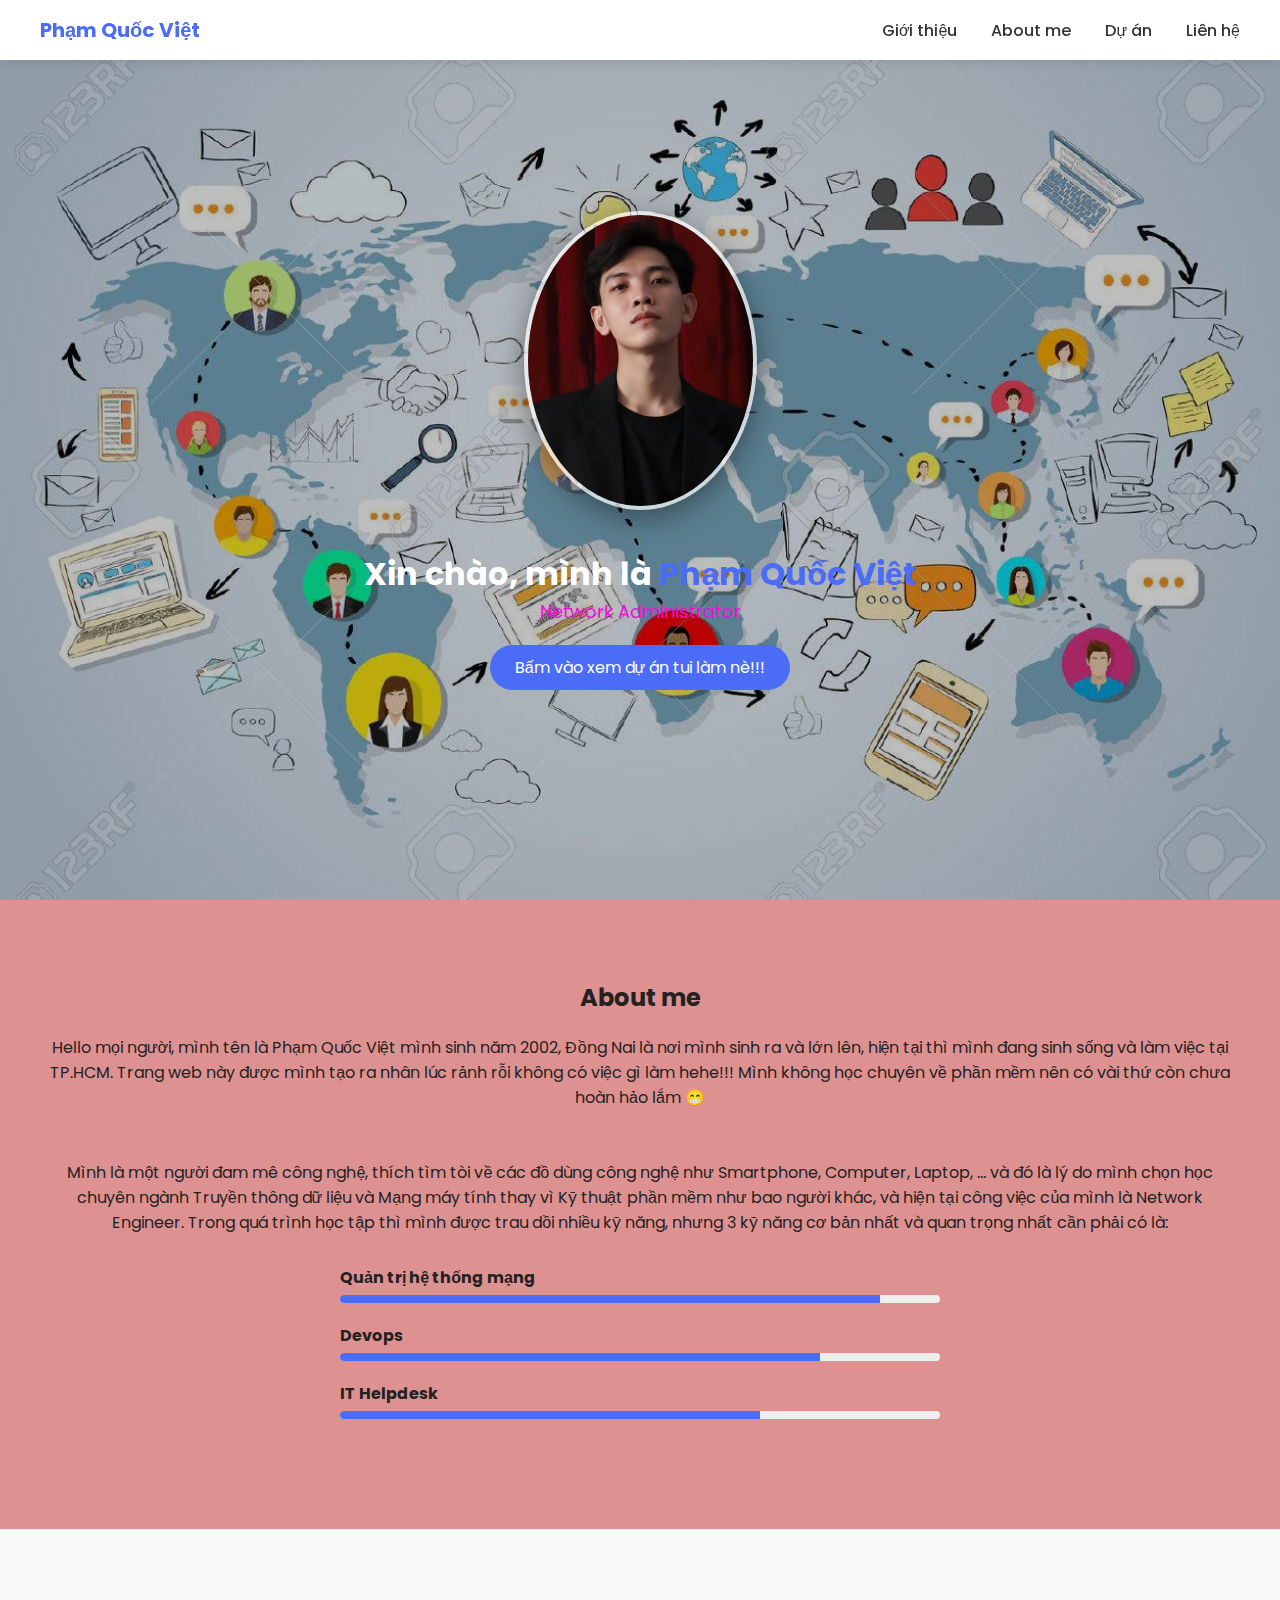
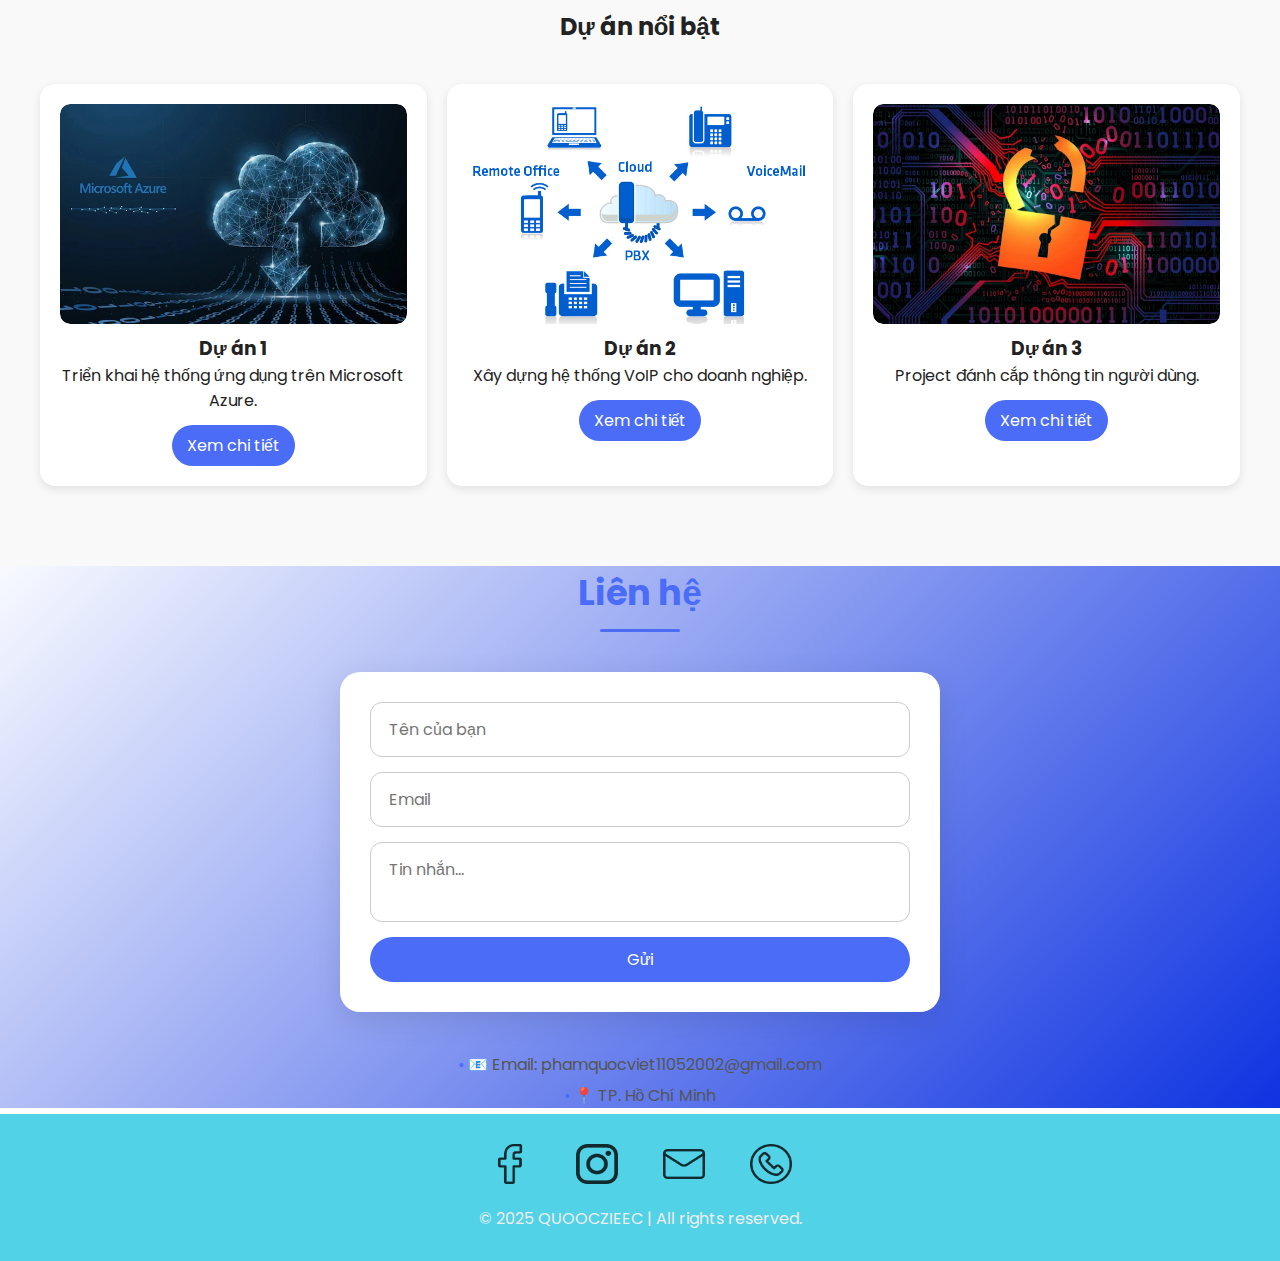
<file: index.html>
<!DOCTYPE html>
<html lang="vi">
<head>
  <meta charset="UTF-8" />
  <meta name="viewport" content="width=device-width, initial-scale=1.0" />
  <title>Portfolio - Phạm Quốc Việt</title>
  <link rel="stylesheet" href="style.css" />
  <script defer src="script.js"></script>
  <link rel="preconnect" href="https://fonts.googleapis.com">
  <link href="https://fonts.googleapis.com/css2?family=Poppins:wght@300;500;700&display=swap" rel="stylesheet">
</head>

<body>
  <!-- ======= HEADER ======= -->
   <header class="navbar">
    <div class="logo" id="logo">Phạm Quốc Việt</div>
    <nav class="nav-links" id="navLinks">
      <a href="#hero" class="nav-item">Giới thiệu</a>
      <a href="#about" class="nav-item">About me</a>
      <a href="#portfolio" class="nav-item">Dự án</a>
      <a href="#contact" class="nav-item">Liên hệ</a>
    </nav>
    <div class="burger" id="burger">
      <div></div>
      <div></div>
      <div></div>
    </div>
  </header>

  <!-- ======= HERO ======= -->
  <section id="hero" class="hero">
    <img src="images/images_1.png" alt="Avatar" class="avatar" />
    <h1>Xin chào, mình là <span>Phạm Quốc Việt</span></h1>
    <p class="subheadline">Network Administrator</p>
    <a href="#portfolio" class="btn">Bấm vào xem dự án tui làm nè!!!</a>
  </section>

  <!-- ======= ABOUT ======= -->
  <section id="about" class="about">
    <h2>About me</h2>
    <p>Hello mọi người, mình tên là Phạm Quốc Việt mình sinh năm 2002, Đồng Nai là nơi mình sinh ra và lớn lên, hiện tại thì 
      mình đang sinh sống và làm việc tại TP.HCM. Trang web này được mình tạo ra nhân lúc rảnh rỗi không có việc gì làm hehe!!! 
    Mình không học chuyên về phần mềm nên có vài thứ còn chưa hoàn hảo lắm 😁 </p><br></br>
    <p>Mình là một người đam mê công nghệ, thích tìm tòi về các đồ dùng công nghệ như Smartphone, Computer, Laptop, ... 
      và đó là lý do mình chọn học chuyên ngành Truyền thông dữ liệu và Mạng máy tính thay vì Kỹ thuật phần mềm như bao người khác, 
      và hiện tại công việc của mình là Network Engineer. Trong quá trình học tập thì mình được trau dồi nhiều kỹ năng, 
      nhưng 3 kỹ năng cơ bản nhất và quan trọng nhất cần phải có là:</p>
    <div class="skills">
      <div><strong>Quản trị hệ thống mạng</strong> <div class="bar"><div style="width:90%"></div></div></div>
      <div><strong>Devops</strong> <div class="bar"><div style="width:80%"></div></div></div>
      <div><strong>IT Helpdesk</strong> <div class="bar"><div style="width:70%"></div></div></div>
    </div>
  </section>

  <!-- ======= PORTFOLIO ======= -->
  <section id="portfolio" class="portfolio">
    <h2>Dự án nổi bật</h2>
    <div class="grid">
      <div class="project-card">
        <div class="project-img">
          <img src="images/Microsoftazure.png" alt="Project 1" />
        </div>
        <h3>Dự án 1</h3>
        <p>Triển khai hệ thống ứng dụng trên Microsoft Azure.</p>
        <a href="project1.html" class="btn-detail">Xem chi tiết</a>
      </div>
      <div class="project-card">
        <div class="project-img">
          <img src="images/VoIP.png" alt="Project 2" />
        </div>
        <h3>Dự án 2</h3>
        <p>Xây dựng hệ thống VoIP cho doanh nghiệp.</p>
        <a href="project2.html" class="btn-detail">Xem chi tiết</a>
      </div>
      <div class="project-card">
        <div class="project-img">
          <img src="images/Hacker.png" alt="Project 3" />
        </div>
        <h3>Dự án 3</h3>
        <p>Project đánh cắp thông tin người dùng.</p>
        <a href="project3.html" class="btn-detail">Xem chi tiết</a>
      </div>
    </div>
  </section>

  <!-- ======= CONTACT ======= -->
  <section id="contact" class="contact">
    <h2>Liên hệ</h2>
    <form action="https://docs.google.com/forms/d/19EYYG_OhtjTCoIPUYERQ-aIr69Jp-ojau1Ioh0I9sww/formResponse" method="POST" target="_self">
      <input type="text" name="entry.732564852" placeholder="Tên của bạn" required>
      <input type="email" name="entry.1432969976" placeholder="Email" required>
      <textarea name="entry.152489814" placeholder="Tin nhắn..." required></textarea>
      <button type="submit">Gửi</button>
    </form>

    <div class="info">
      <p>📧 Email: phamquocviet11052002@gmail.com</p>
      <p>📍 TP. Hồ Chí Minh</p>
    </div>
  </section>

  <!-- ======= FOOTER ======= -->
  <footer>
    <div class="socials">
      <a href="https://www.facebook.com/quooc.zieec" target="_blank" class="social-icon">
        <img src="images/facebook.png" alt="Facebook">
      </a>
      <a href="https://www.instagram.com/quooc_zieec/" target="_blank" class="social-icon">
        <img src="images/instagram.png" alt="Instagram">
      </a>
      <a href="#" id="showEmail" class="social-icon">
        <img src="images/email.png" alt="Email">
      </a>
      <a href="#" id="showPhone" class="social-icon">
        <img src="images/phone.png" alt="Phone">
      </a>
  </div>
    <p>© 2025 QUOOCZIEEC | All rights reserved.</p>
  </footer>
    <!-- Popup hiển thị thông tin -->
  <div id="infoPopup" class="popup">
    <div class="popup-content">
      <p id="infoText"></p>
      <button id="closeInfo">Đóng</button>
    </div>
  </div>
  <!--Gửi thông tin về google form-->
  <script>
    const form = document.querySelector("form");
    form.addEventListener("submit", (e) => {
      e.preventDefault();
      fetch(form.action, {
        method: "POST",
        body: new FormData(form),
        mode: "no-cors"
      }).then(() => {
        alert("✅ Gửi thành công! Cảm ơn bạn đã liên hệ.");
        form.reset();
      }).catch((error) => {
        alert("❌ Lỗi gửi form, vui lòng thử lại!");
        console.error(error);
      });
    });
  </script>
  <script>
    const infoPopup = document.getElementById("infoPopup");
    const infoText = document.getElementById("infoText");
    const closeInfo = document.getElementById("closeInfo");

    document.getElementById("showEmail").addEventListener("click", (e) => {
      e.preventDefault();
      infoText.innerHTML = "📧 Email của tôi: <b>phamquocviet11052002@gmail.com</b>";
      infoPopup.style.display = "flex";
    });

    document.getElementById("showPhone").addEventListener("click", (e) => {
      e.preventDefault();
      infoText.innerHTML = "📞 Số điện thoại: <b>0342 868 988</b>";
      infoPopup.style.display = "flex";
    });

    closeInfo.addEventListener("click", () => {
      infoPopup.style.display = "none";
    });

    window.addEventListener("click", (e) => {
      if (e.target === infoPopup) infoPopup.style.display = "none";
    });
</script>
</body>
</html>
</file>
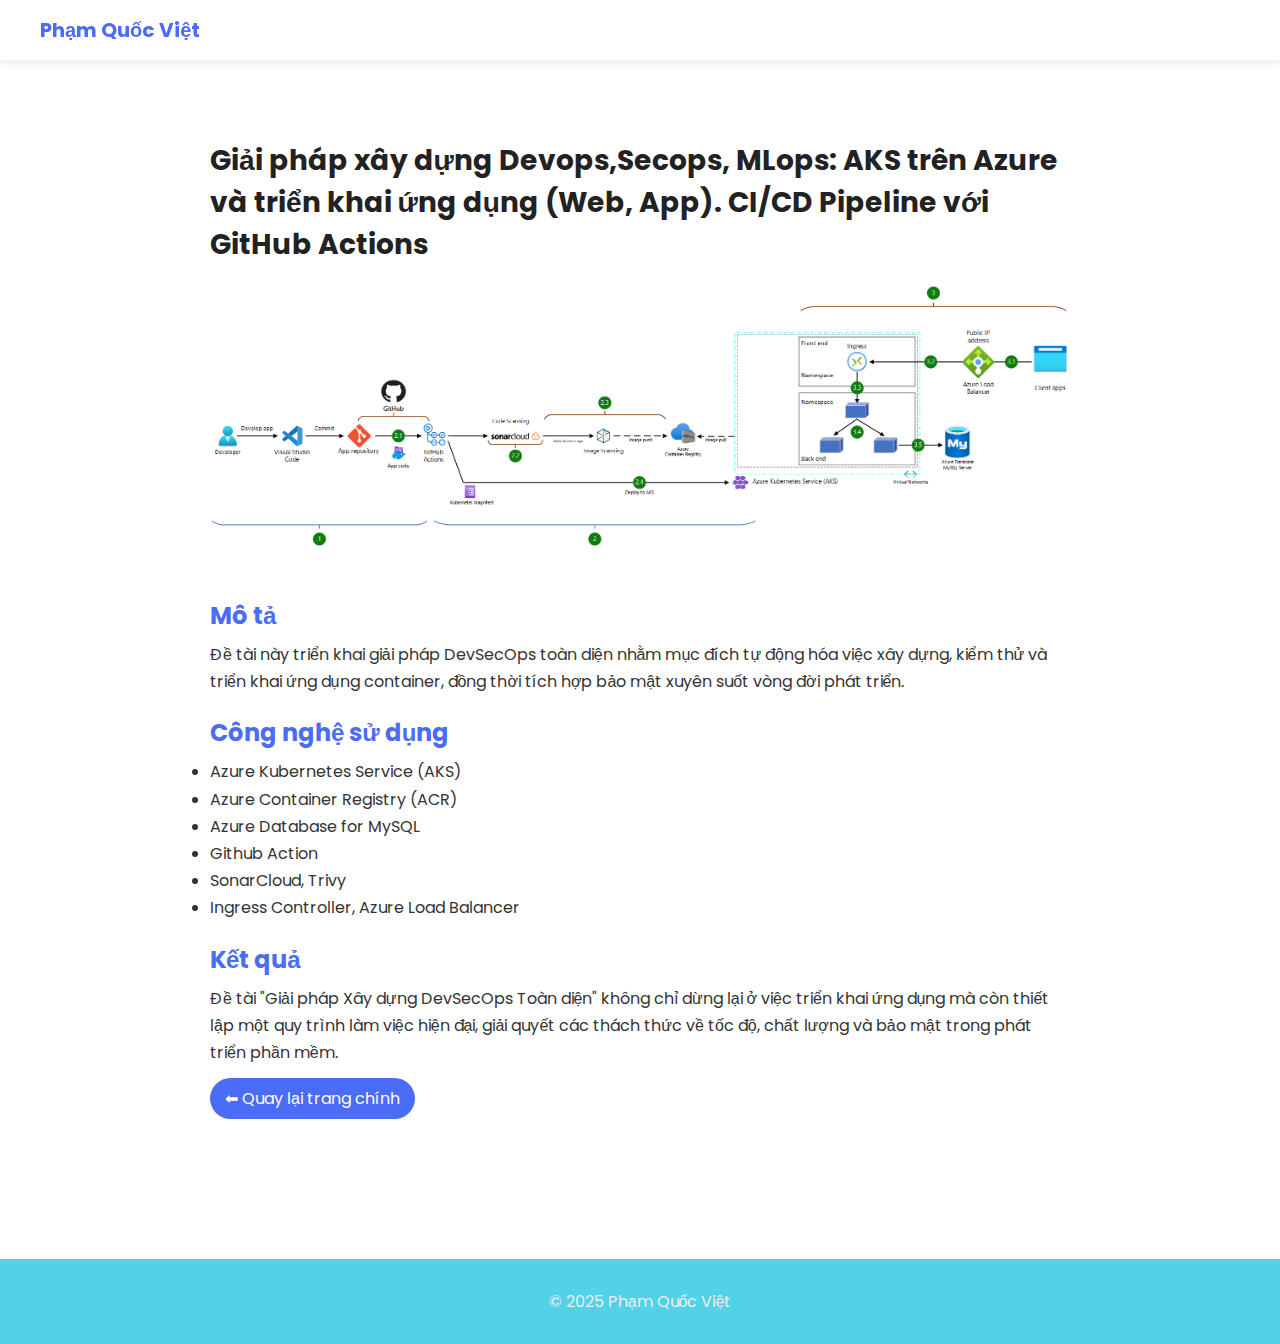
<file: project1.html>
<!DOCTYPE html>
<html lang="vi">
<head>
  <meta charset="UTF-8">
  <meta name="viewport" content="width=device-width, initial-scale=1.0">
  <title>Dự án 1 - Phạm Quốc Việt</title>
  <link rel="stylesheet" href="style.css">
  <link href="https://fonts.googleapis.com/css2?family=Poppins:wght@300;500;700&display=swap" rel="stylesheet">
</head>

<body>
  <header class="navbar">
    <div class="logo" onclick="window.location.href='index.html'">Phạm Quốc Việt</div>
  </header>

  <section class="project-detail">
    <h1>Giải pháp xây dựng Devops,Secops, MLops: AKS trên Azure và triển khai ứng dụng (Web, App). 
      CI/CD Pipeline với GitHub Actions</h1>
    <img src="images/project_1.png" alt="Project 1" class="detail-img">

    <div class="detail-content">
      <h2>Mô tả</h2>
      <p>Đề tài này triển khai giải pháp DevSecOps toàn diện nhằm mục đích tự động hóa việc xây dựng, kiểm thử và triển khai ứng dụng container, đồng thời tích hợp bảo mật xuyên suốt vòng đời phát triển.</p>

      <h2>Công nghệ sử dụng</h2>
      <ul>
        <li>Azure Kubernetes Service (AKS)</li>
        <li>Azure Container Registry (ACR)</li>
        <li>Azure Database for MySQL</li>
        <li>Github Action</li>
        <li>SonarCloud, Trivy</li>
        <li>Ingress Controller, Azure Load Balancer</li>
      </ul>

      <h2>Kết quả</h2>
      <p>Đề tài "Giải pháp Xây dựng DevSecOps Toàn diện" không chỉ dừng lại ở việc triển khai ứng dụng mà còn thiết lập một quy trình làm việc hiện đại, giải quyết các thách thức về tốc độ, chất lượng và bảo mật trong phát triển phần mềm.</p>

      <a href="index.html#portfolio" class="btn-detail">⬅ Quay lại trang chính</a>
    </div>
  </section>

  <footer>
    <p>© 2025 Phạm Quốc Việt</p>
  </footer>
</body>
</html>
</file>
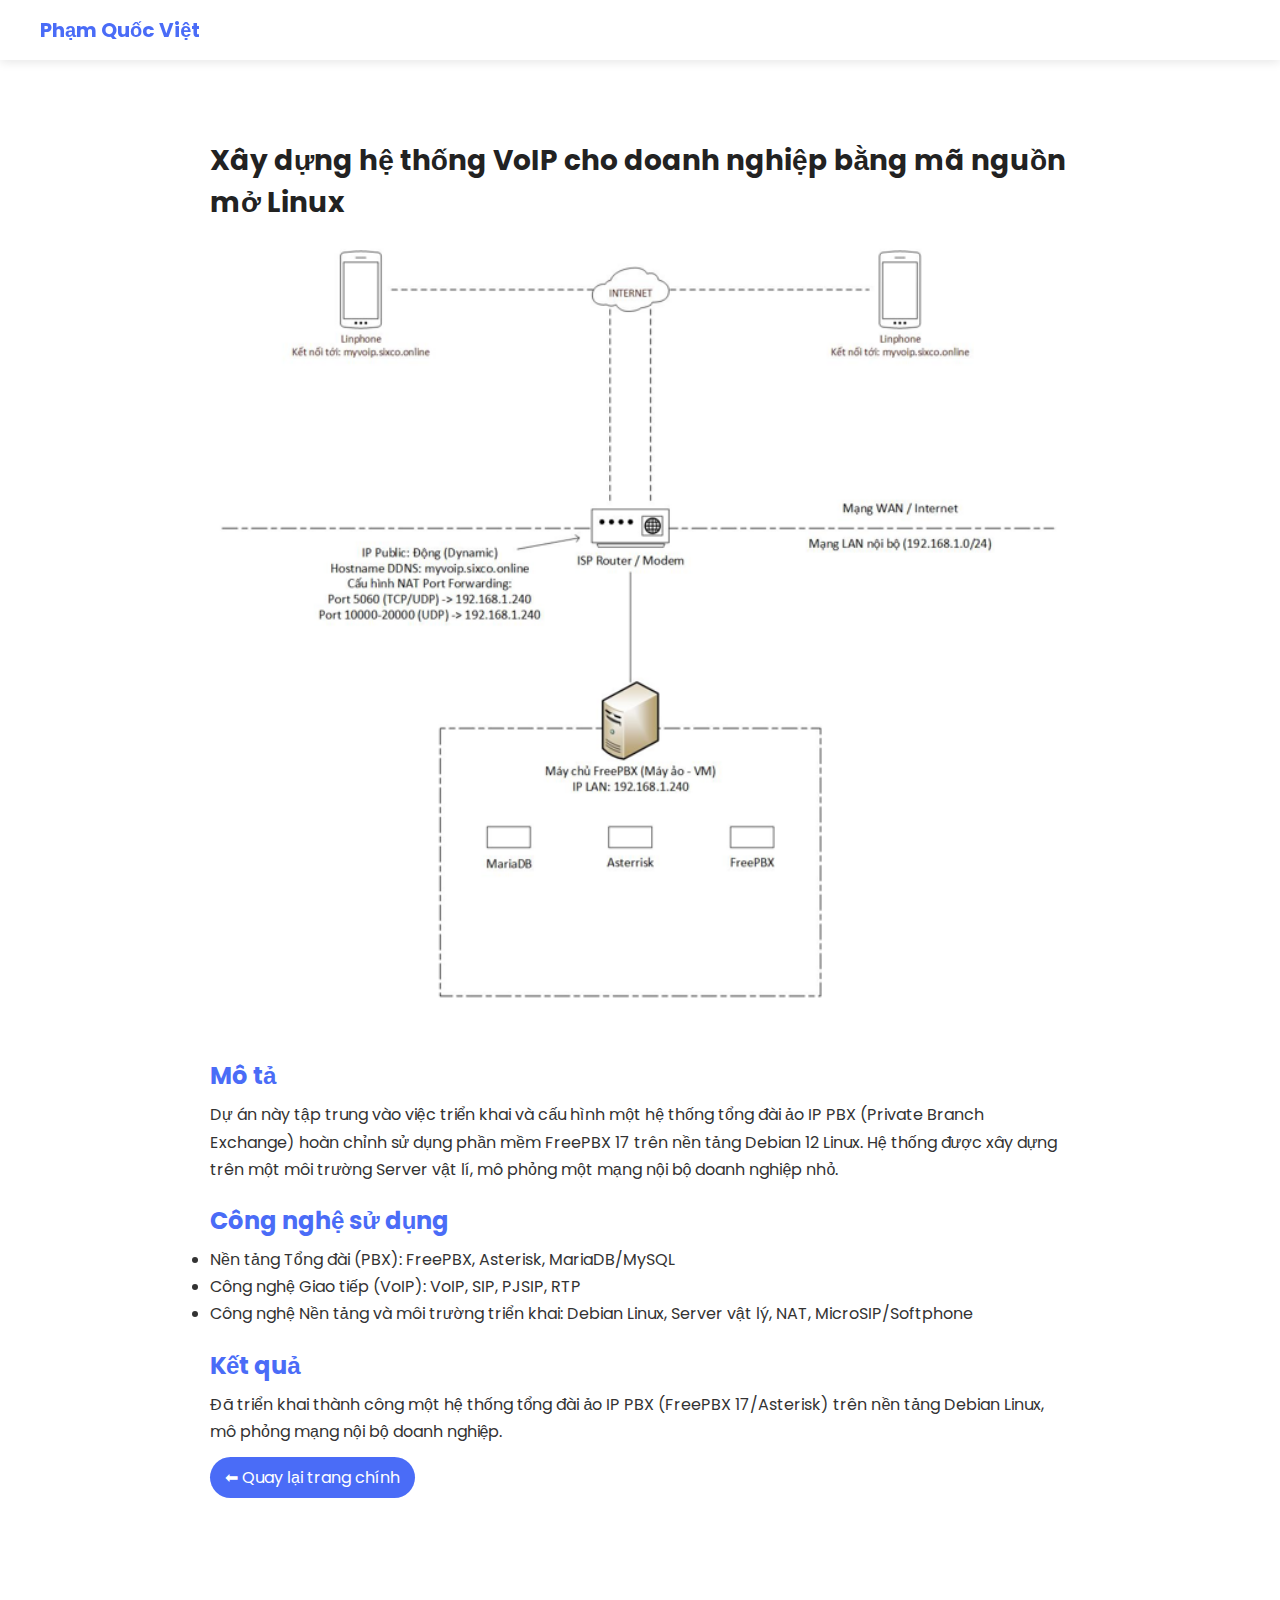
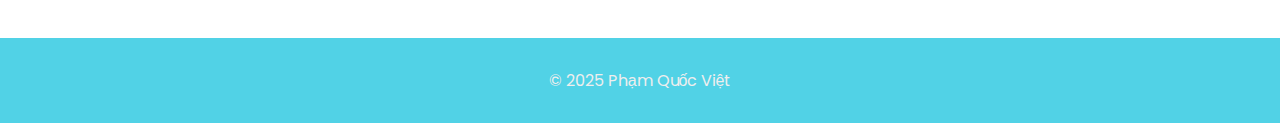
<file: project2.html>
<!DOCTYPE html>
<html lang="vi">
<head>
  <meta charset="UTF-8">
  <meta name="viewport" content="width=device-width, initial-scale=1.0">
  <title>Dự án 1 - Phạm Quốc Việt</title>
  <link rel="stylesheet" href="style.css">
  <link href="https://fonts.googleapis.com/css2?family=Poppins:wght@300;500;700&display=swap" rel="stylesheet">
</head>

<body>
  <header class="navbar">
    <div class="logo" onclick="window.location.href='index.html'">Phạm Quốc Việt</div>
  </header>

  <section class="project-detail">
    <h1>Xây dựng hệ thống VoIP cho doanh nghiệp bằng mã nguồn mở Linux</h1>
    <img src="images/project_2.png" alt="Project 1" class="detail-img">

    <div class="detail-content">
      <h2>Mô tả</h2>
      <p>Dự án này tập trung vào việc triển khai và cấu hình một hệ thống tổng đài ảo IP PBX (Private Branch Exchange) hoàn chỉnh sử dụng phần mềm FreePBX 17 trên nền tảng Debian 12 Linux. 
        Hệ thống được xây dựng trên một môi trường Server vật lí, mô phỏng một mạng nội bộ doanh nghiệp nhỏ.</p>

      <h2>Công nghệ sử dụng</h2>
      <ul>
        <li>Nền tảng Tổng đài (PBX): FreePBX, Asterisk, MariaDB/MySQL</li>
        <li>Công nghệ Giao tiếp (VoIP): VoIP, SIP, PJSIP, RTP</li>
        <li>Công nghệ Nền tảng và môi trường triển khai: Debian Linux, Server vật lý, NAT, MicroSIP/Softphone</li>
      </ul>

      <h2>Kết quả</h2>
      <p>Đã triển khai thành công một hệ thống tổng đài ảo IP PBX (FreePBX 17/Asterisk) trên nền tảng Debian Linux, mô phỏng mạng nội bộ doanh nghiệp.</p>

      <a href="index.html#portfolio" class="btn-detail">⬅ Quay lại trang chính</a>
    </div>
  </section>

  <footer>
    <p>© 2025 Phạm Quốc Việt</p>
  </footer>
</body>
</html>
</file>
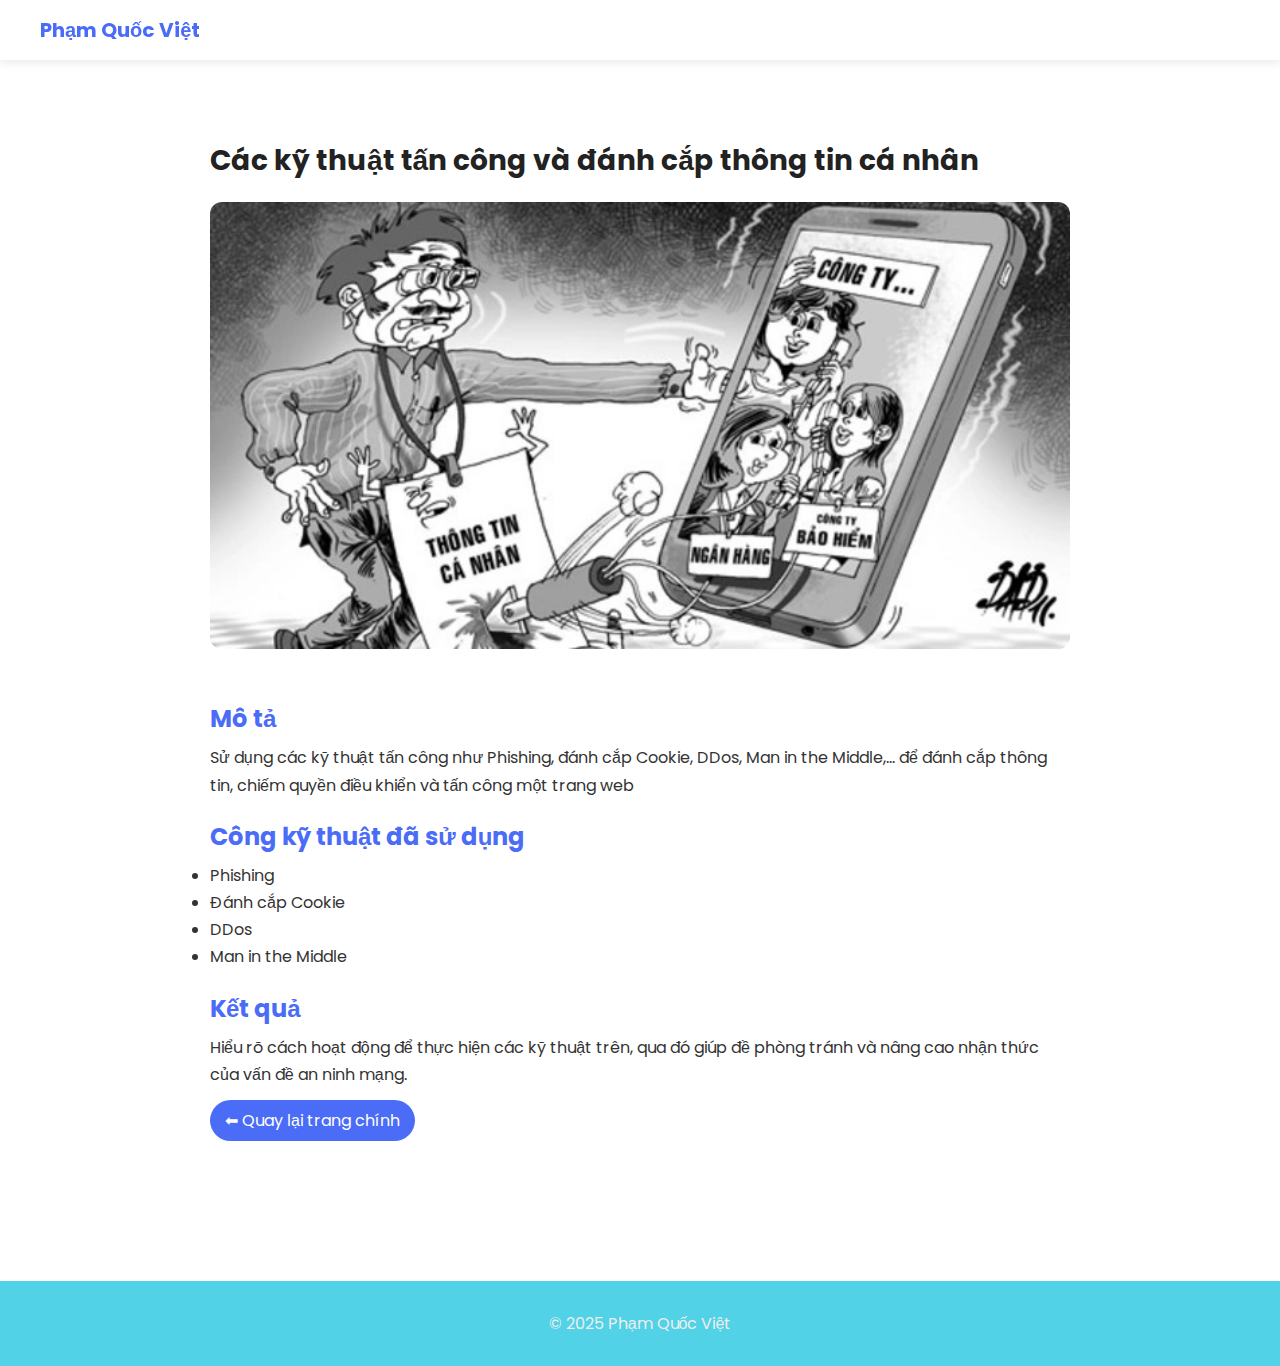
<file: project3.html>
<!DOCTYPE html>
<html lang="vi">
<head>
  <meta charset="UTF-8">
  <meta name="viewport" content="width=device-width, initial-scale=1.0">
  <title>Dự án 1 - Phạm Quốc Việt</title>
  <link rel="stylesheet" href="style.css">
  <link href="https://fonts.googleapis.com/css2?family=Poppins:wght@300;500;700&display=swap" rel="stylesheet">
</head>

<body>
  <header class="navbar">
    <div class="logo" onclick="window.location.href='index.html'">Phạm Quốc Việt</div>
  </header>

  <section class="project-detail">
    <h1>Các kỹ thuật tấn công và đánh cắp thông tin cá nhân</h1>
    <img src="images/project_3.png" alt="Project 1" class="detail-img">

    <div class="detail-content">
      <h2>Mô tả</h2>
      <p>Sử dụng các kỹ thuật tấn công như Phishing, đánh cắp Cookie, DDos, Man in the Middle,... để đánh cắp thông tin, chiếm quyền điều khiển và tấn công một trang web</p>
      <h2>Công kỹ thuật đã sử dụng</h2>
      <ul>
        <li>Phishing</li>
        <li>Đánh cắp Cookie</li>
        <li>DDos</li>
        <li>Man in the Middle</li>
      </ul>

      <h2>Kết quả</h2>
      <p>Hiểu rõ cách hoạt động để thực hiện các kỹ thuật trên, qua đó giúp đề phòng tránh và nâng cao nhận thức của vấn đề an ninh mạng.</p>

      <a href="index.html#portfolio" class="btn-detail">⬅ Quay lại trang chính</a>
    </div>
  </section>

  <footer>
    <p>© 2025 Phạm Quốc Việt</p>
  </footer>
</body>
</html>
</file>
<file: style.css>
html {
  scroll-behavior: smooth; /* Cuộn mượt khi nhấn menu */
}
* {
  margin: 0;
  padding: 0;
  box-sizing: border-box;
  font-family: "Poppins", sans-serif;
}

body {
  scroll-behavior: smooth;
  color: #222;
}

/* HEADER */
.navbar {
  position: fixed;
  top: 0;
  left: 0;
  width: 100%;
  background: #fff;
  padding: 15px 40px;
  display: flex;
  justify-content: space-between;
  align-items: center;
  box-shadow: 0 2px 10px rgba(0,0,0,0.1);
  z-index: 1000;
}

.logo {
  cursor: pointer;
  font-size: 20px;
  font-weight: 700;
  color: #4a6cf7;
  transition: transform 0.2s ease, color 0.3s ease;
}

.logo:hover {
  color: #324dc7;
  transform: scale(1.05);
}

.nav-links a {
  margin-left: 30px;
  text-decoration: none;
  color: #333;
  font-weight: 500;
}

/* --- Hiệu ứng cho các menu item --- */
.nav-item {
  position: relative;
  text-decoration: none;
  color: #333;
  font-weight: 500;
  margin-left: 30px;
  transition: color 0.3s ease;
}

/* Hiệu ứng khi hover */
.nav-item::after {
  content: "";
  position: absolute;
  bottom: -4px;
  left: 0;
  width: 0%;
  height: 2px;
  background: #4a6cf7;
  transition: width 0.3s ease;
}

.nav-item:hover {
  color: #4a6cf7;
}

.nav-item:hover::after {
  width: 100%;
}

/* Khi click vào (active) */
.nav-item.active {
  color: #4a6cf7;
}

.nav-item.active::after {
  width: 100%;
}

.burger {
  display: none;
  flex-direction: column;
  gap: 5px;
  cursor: pointer;
}

.burger div {
  width: 25px;
  height: 3px;
  background: #333;
}

/* HERO */
.hero {
  height: 100vh;
  display: flex;
  flex-direction: column;
  justify-content: center;
  align-items: center;
  text-align: center;
  background: url("images/images_2.png");
  background-size: cover;      /* ảnh phủ kín toàn bộ section */
  background-position: center; /* canh giữa ảnh */
  background-repeat: no-repeat;

  /* 👇 Tạo lớp phủ tối nhẹ để chữ dễ đọc */
  position: relative;
  color: #fff;
}

.hero::before {
  content: "";
  position: absolute;
  inset: 0; /* phủ kín */
  background: rgba(0, 0, 0, 0.25); /* làm tối nhẹ ảnh */
  z-index: 1;
}

/* Đảm bảo nội dung nằm trên lớp phủ */
.hero > * {
  position: relative;
  z-index: 2;
}

.hero .avatar {
  width: 233px;
  border-radius: 50%;
  margin-bottom: 40px;
}

.hero h1 span {
  color: #4a6cf7;
}

.subheadline {
  font-size: 18px;
  color: #f20cdf;
  margin-bottom: 20px;
}

.btn {
  background: #4a6cf7;
  color: white;
  padding: 10px 25px;
  border-radius: 25px;
  text-decoration: none;
  transition: 0.3s;
}

.btn:hover {
  background: #324dc7;
}

/* ABOUT */
.about {
  padding: 80px 40px;
  background: #de9191;
  text-align: center;
}

.about h2 {
  margin-bottom: 20px;
}

.skills {
  max-width: 600px;
  margin: 30px auto;
  text-align: left;
}

.bar {
  background: #eee;
  height: 8px;
  border-radius: 10px;
  overflow: hidden;
  margin: 5px 0 20px;
}

.bar div {
  background: #4a6cf7;
  height: 100%;
}

/* PORTFOLIO */
.portfolio {
  padding: 80px 40px;
  background: #f9f9f9;
  text-align: center;
}

.grid {
  display: grid;
  grid-template-columns: repeat(auto-fit, minmax(280px, 1fr));
  gap: 20px;
  margin-top: 40px;
}

.project-card {
  background: white;
  padding: 20px;
  border-radius: 15px;
  box-shadow: 0 3px 10px rgba(0,0,0,0.1);
  overflow: hidden;
  transition: transform 0.3s ease, box-shadow 0.3s ease;
}

.project-card:hover {
  transform: translateY(-8px);
  box-shadow: 0 6px 20px rgba(0,0,0,0.15);
}

/* --- Đảm bảo ảnh cùng kích thước --- */
.project-img {
  width: 100%;
  height: 220px; /* bạn có thể chỉnh theo ý (200–300px) */
  overflow: hidden;
  border-radius: 10px;
  position: relative;
}

/* Ảnh tự căn giữa và giữ tỉ lệ */
.project-img img {
  width: 100%;
  height: 100%;
  object-fit: cover; /* giúp ảnh không méo */
  transition: transform 0.5s ease, filter 0.5s ease;
}

/* Hiệu ứng khi hover vào ảnh */
.project-card:hover .project-img img {
  transform: scale(1.1);
  filter: brightness(80%);
}

/* --- Hiệu ứng overlay (hiện chữ nổi trên ảnh nếu muốn) --- */
.project-img::after {
  position: absolute;
  top: 50%;
  left: 50%;
  transform: translate(-50%, -50%) scale(0.8);
  color: white;
  font-weight: 500;
  background: rgba(0, 0, 0, 0.6);
  padding: 8px 16px;
  border-radius: 6px;
  opacity: 0;
  transition: all 0.4s ease;
}

.project-card:hover .project-img::after {
  opacity: 1;
  transform: translate(-50%, -50%) scale(1);
}

.project-card img {
  width: 100%;
  border-radius: 10px;
}


.project-card h3 {
  margin-top: 10px;
}

.project-card button {
  margin-top: 10px;
  background: #4a6cf7;
  color: #fff;
  border: none;
  padding: 8px 15px;
  border-radius: 5px;
  cursor: pointer;
}

/* CONTACT */
.contact {
  background: linear-gradient(135deg, #f8faff, #0e33e1);
  padding: 0px 20px;
  text-align: center;
} 

.contact h2 {
  font-size: 2.2rem;
  color: #4a6cf7;
  margin-bottom: 40px;
  position: relative;
}

.contact h2::after {
  content: "";
  display: block;
  width: 80px;
  height: 3px;
  background: #4a6cf7;
  margin: 10px auto 0;
  border-radius: 3px;
}

/* 🔹 Form */
.contact form {
  max-width: 600px;
  margin: 0 auto 40px;
  background: #fff;
  padding: 30px;
  border-radius: 20px;
  box-shadow: 0 8px 30px rgba(0, 0, 0, 0.1);
  display: flex;
  flex-direction: column;
  gap: 15px;
  transition: transform 0.3s ease, box-shadow 0.3s ease;
}

.contact form:hover {
  transform: translateY(-3px);
  box-shadow: 0 10px 40px rgba(0, 0, 0, 0.15);
}

/* 🔹 Input & Textarea */
.contact input,
.contact textarea {
  width: 100%;
  padding: 14px 18px;
  border-radius: 12px;
  border: 1px solid #ccc;
  font-size: 1rem;
  font-family: 'Poppins', sans-serif;
  outline: none;
  transition: border-color 0.3s ease, box-shadow 0.3s ease;
  resize: none;
}

.contact input:focus,
.contact textarea:focus {
  border-color: #4a6cf7;
  box-shadow: 0 0 0 4px rgba(74, 108, 247, 0.2);
}

/* 🔹 Nút gửi */
.contact button {
  background: #4a6cf7;
  color: #fff;
  border: none;
  padding: 14px;
  font-size: 1rem;
  border-radius: 25px;
  cursor: pointer;
  transition: background 0.3s ease, transform 0.3s ease;
}

.contact button:hover {
  background: #324dc7;
  transform: scale(1.05);
}

/* 🔹 Thông tin liên hệ */
.contact .info {
  margin-top: 25px;
  color: #555;
  font-size: 1rem;
}

.contact .info p {
  margin: 6px 0;
}

.contact .info p::before {
  content: "• ";
  color: #4a6cf7;
}

form {
  display: flex;
  flex-direction: column;
  gap: 10px;
  max-width: 500px;
  margin: 0 auto;
}

input, textarea {
  padding: 10px;
  border-radius: 8px;
  border: 1px solid #ccc;
  outline: none;
}

button[type="submit"] {
  background: #4a6cf7;
  color: #fff;
  border: none;
  padding: 10px;
  border-radius: 25px;
  cursor: pointer;
}

.info {
  margin-top: 20px;
  color: #555;
}

/* FOOTER */
footer {
  text-align: center;
  padding: 30px;
  background: #f0f0f0;
}

.socials a img {
  width: 42px;
  margin: 0 10px;
  opacity: 0.8;
  transition: 0.3s;
}

.socials a img:hover {
  opacity: 1;
}

/* RESPONSIVE */
@media (max-width: 768px) {
  .nav-links {
    display: none;
    flex-direction: column;
    background: #fff;
    position: absolute;
    top: 70px;
    right: 40px;
    box-shadow: 0 2px 10px rgba(0,0,0,0.1);
    padding: 10px 20px;
  }
  .nav-links.active {
    display: flex;
  }
  .burger {
    display: flex;
  }
}

/* ========== SCROLL ANIMATIONS ========== */
.fade-in {
  opacity: 0;
  transform: translateY(40px);
  transition: opacity 0.8s ease, transform 0.8s ease;
}

.fade-in.show {
  opacity: 1;
  transform: translateY(0);
}

.btn-detail {
  display: inline-block;
  margin-top: 12px;
  background: #4a6cf7;
  color: #fff;
  padding: 8px 15px;
  border-radius: 25px;
  text-decoration: none;
  transition: background 0.3s ease, transform 0.3s ease;
}

.btn-detail:hover {
  background: #324dc7;
  transform: translateY(-2px);
}

.avatar {
  width: 220px; /* to hơn */
  height: 299px;
  border-radius: 50%; /* vẫn giữ tròn */
  object-fit: cover; /* cắt ảnh gọn gàng */
  border: 4px solid rgba(255, 255, 255, 0.7); /* viền mờ nhẹ, không trắng tinh */
  box-shadow: 0 8px 30px rgba(0, 0, 0, 0.4); /* đổ bóng mềm tự nhiên */
  margin-bottom: 25px;
  transition: transform 0.4s ease, box-shadow 0.4s ease;
}

/*project1.html*/
.project-detail {
  max-width: 900px;
  margin: 120px auto;
  padding: 20px;
  text-align: left;
}

.project-detail h1 {
  font-size: 28px;
  margin-bottom: 20px;
}

.detail-img {
  width: 100%;
  border-radius: 12px;
  margin-bottom: 25px;
  object-fit: cover;
}

.detail-content h2 {
  color: #4a6cf7;
  margin-top: 20px;
  margin-bottom: 8px;
}

.detail-content p, 
.detail-content li {
  line-height: 1.7;
  color: #333;
}

footer {
  text-align: center;
  padding: 30px 0;
  background: #51d2e6;
  color: #eee;
}

.socials {
  display: flex;
  justify-content: center;
  gap: 25px;
  margin-bottom: 15px;
}

.social-icon img {
  width: 40px;
  height: 40px;
  transition: transform 0.3s, box-shadow 0.3s;
}

.social-icon:hover img {
  transform: scale(1.2) rotate(5deg);
  box-shadow: 0 0 15px rgba(255, 255, 255, 0.4);
}

/* Popup tái sử dụng từ form */
.popup {
  display: none;
  position: fixed;
  inset: 0;
  background: rgba(0, 0, 0, 0.5);
  justify-content: center;
  align-items: center;
  z-index: 999;
}

.popup-content {
  background: #fff;
  padding: 20px 30px;
  border-radius: 10px;
  text-align: center;
  box-shadow: 0 0 15px rgba(0,0,0,0.3);
  animation: fadeIn 0.3s ease;
}

.popup-content p {
  font-size: 18px;
  margin-bottom: 15px;
}

#closeInfo {
  background: #007bff;
  color: white;
  border: none;
  padding: 8px 16px;
  border-radius: 6px;
  cursor: pointer;
  transition: 0.3s;
}

#closeInfo:hover {
  background: #0056b3;
}
</file>
